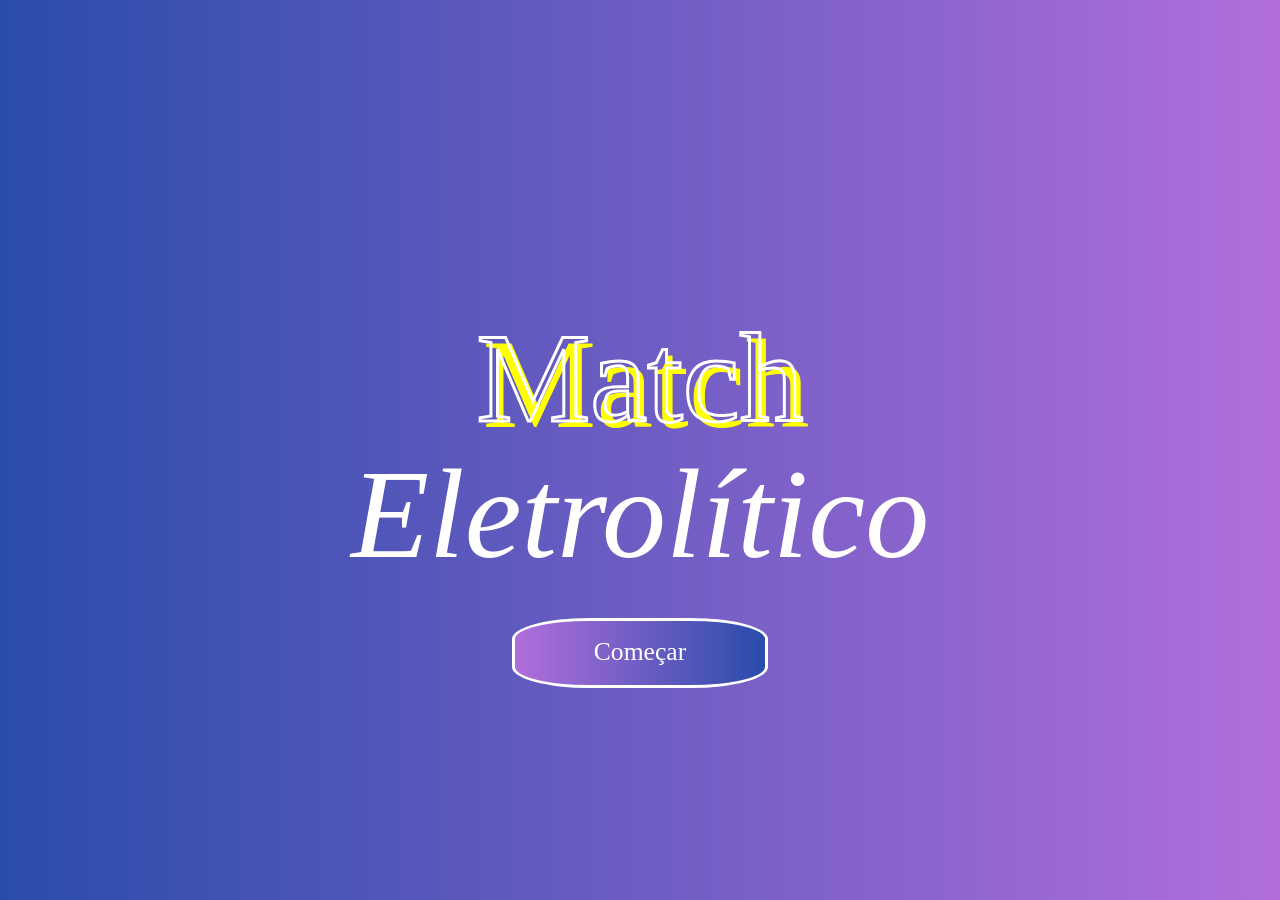
<file: index.html>
<!DOCTYPE html>
<html lang="pt-BR">
<head>
    <meta charset="UTF-8">
    <meta name="viewport" content="width=device-width, initial-scale=1, maximum-scale=1, user-scalable=no">
    <link rel="stylesheet" href="assets/css/index.css">
    <link href="https://cdn.jsdelivr.net/npm/bootstrap@5.3.8/dist/css/bootstrap.min.css" rel="stylesheet" integrity="sha384-sRIl4kxILFvY47J16cr9ZwB07vP4J8+LH7qKQnuqkuIAvNWLzeN8tE5YBujZqJLB" crossorigin="anonymous">
    <script src="https://cdn.jsdelivr.net/npm/bootstrap@5.3.8/dist/js/bootstrap.bundle.min.js" integrity="sha384-FKyoEForCGlyvwx9Hj09JcYn3nv7wiPVlz7YYwJrWVcXK/BmnVDxM+D2scQbITxI" crossorigin="anonymous"></script>
    <title>Disturbios Hidroelétricos</title>
</head>
<body>
<div class="content">  
        <h1>Match</h1>
        <h2>Eletrolítico</h2>
    <div class="botao">
        <a href="regras.html" class="btn-3 comecar" role="button">Começar</a>
    </div>
 <!--   <div class="container">
        <div class="gota azul fina"></div>
        <div class="gota azul media"></div>
        <div class="gota azul media"></div>
        <div class="gota vermelha fina"></div>
        <div class="gota vermelha media"></div>
        <div class="gota vermelha media"></div>
    </div>-->
</div>
</body>
</html>
</file>
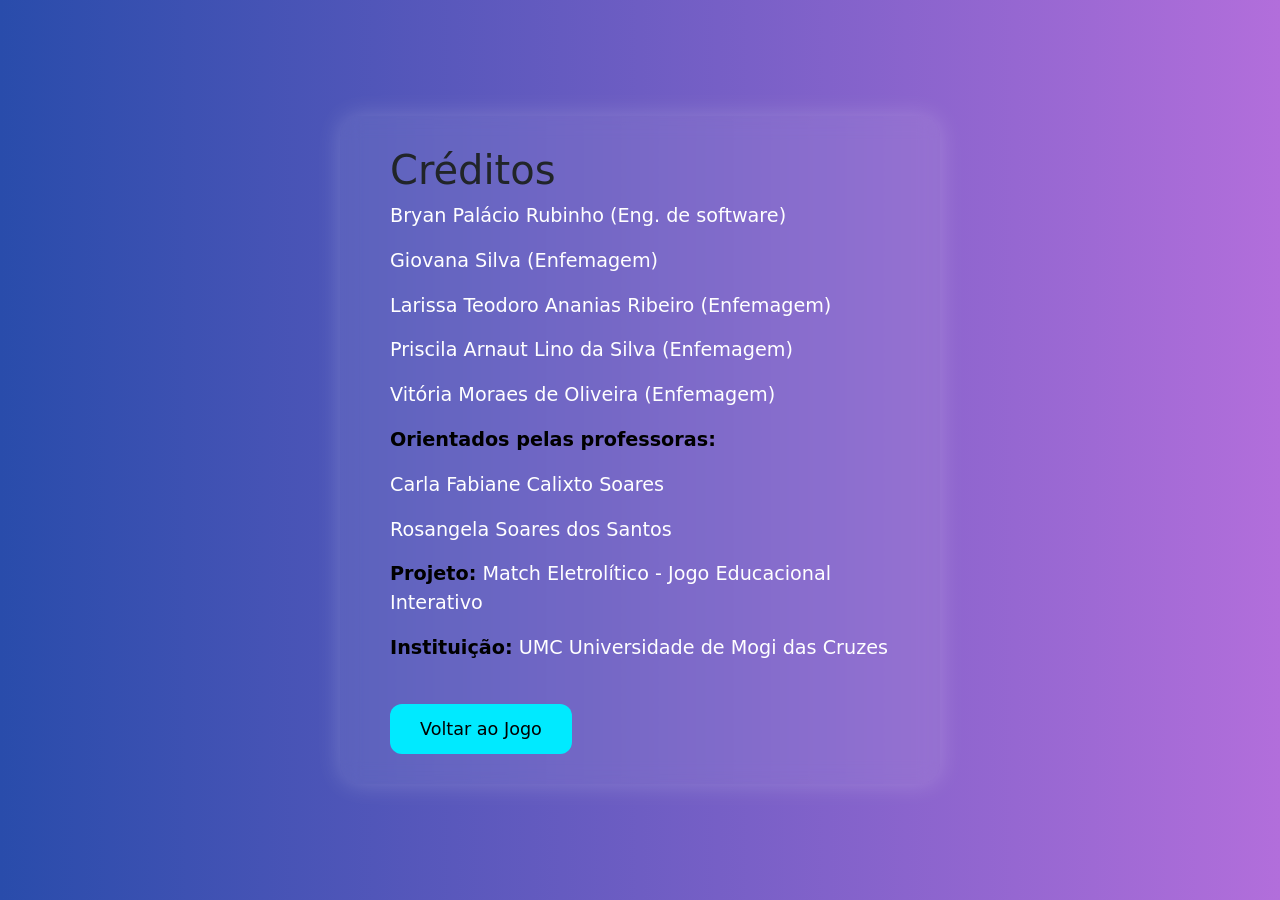
<file: creditos.html>
<!DOCTYPE html>
<html lang="pt-BR">
<head>
  <meta charset="UTF-8" />
  <meta name="viewport" content="width=device-width, initial-scale=1.0" />
  <title>Créditos - Match Eletrolítico</title>
  <link rel="stylesheet" href="assets/css/creditos.css">
  <link href="https://cdn.jsdelivr.net/npm/bootstrap@5.3.8/dist/css/bootstrap.min.css" rel="stylesheet">

</head>
<body>
  <div class="creditos-container">
    <h1>Créditos</h1>
    <p> Bryan Palácio Rubinho (Eng. de software)</p>
    <p> Giovana Silva (Enfemagem)</p>
    <p> Larissa Teodoro Ananias Ribeiro (Enfemagem)</p>
    <p> Priscila Arnaut Lino da Silva (Enfemagem)</p>
    <p> Vitória Moraes de Oliveira (Enfemagem)</p>
    
    <p><strong>Orientados pelas professoras:</strong></p>
    <p>Carla Fabiane Calixto Soares</p>
    <p>Rosangela Soares dos Santos</p>
    <p><strong>Projeto:</strong> Match Eletrolítico - Jogo Educacional Interativo</p>
    <p><strong>Instituição:</strong> UMC Universidade de Mogi das Cruzes</p>

    <button class="btn-voltar" onclick="window.location.href='jogo.html'">Voltar ao Jogo</button>
  </div>
</body>
</html>
</file>
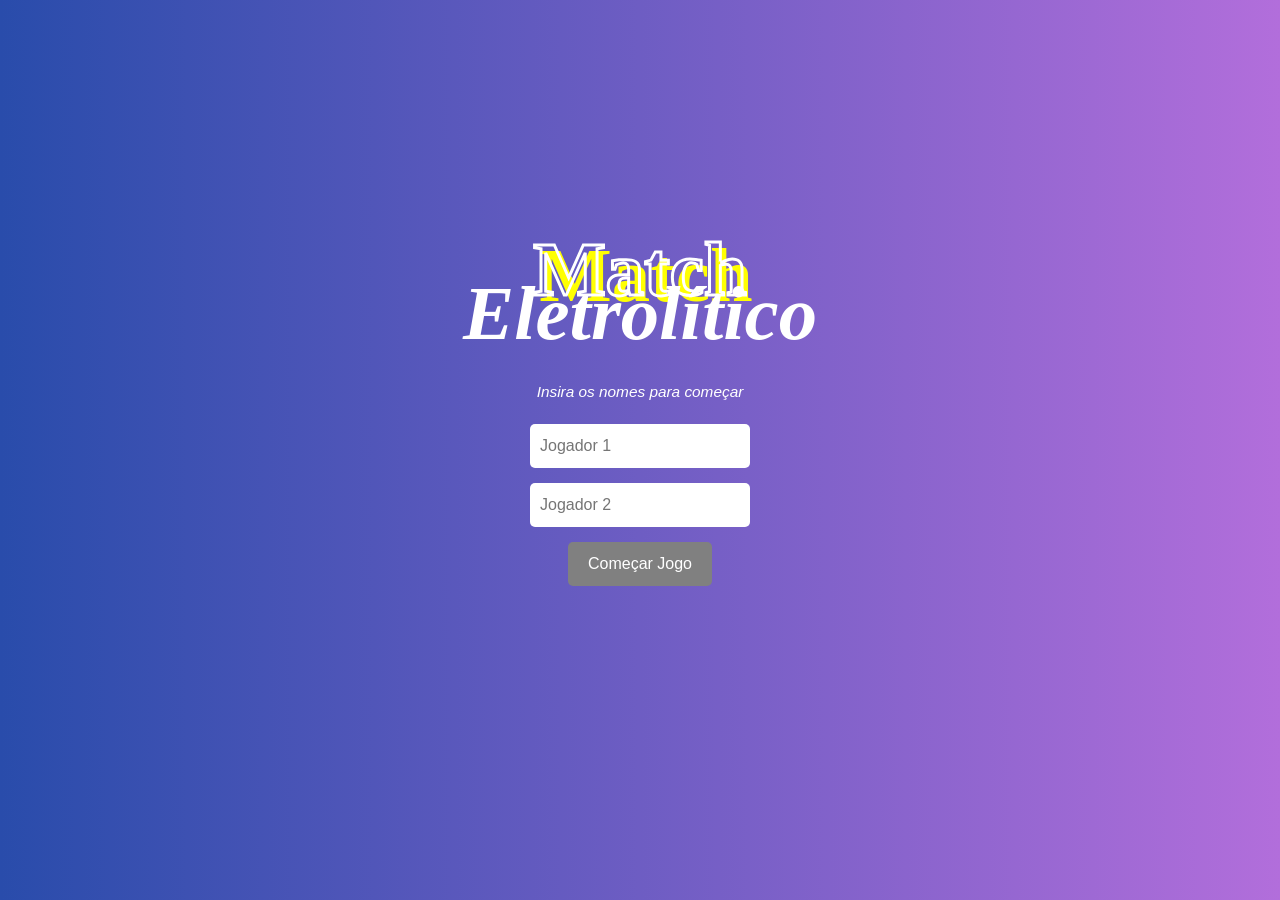
<file: jogo.html>
<!DOCTYPE html>
<html lang="pt-BR">
<head>
  <meta charset="UTF-8" />
  <meta name="viewport" content="width=device-width, initial-scale=1.0" />
  <title>Match Eletrolítico</title>
  <link rel="stylesheet" href="assets/css/jogo.css" />
  <link href="https://cdn.jsdelivr.net/npm/bootstrap@5.3.8/dist/css/bootstrap.min.css" rel="stylesheet">
</head>
<body>
  <!-- Tela inicial -->
  <div class="mask">
    <h1>Match</h1>
    <h2>Eletrolítico</h2>
    <h3>Insira os nomes para começar</h3>
    <input type="text" class="player1" placeholder="Jogador 1" />
    <input type="text" class="player2" placeholder="Jogador 2" />
    <button class="startBtn" disabled>Começar Jogo</button>
  </div>

  <!-- Conteúdo do jogo -->
  <div class="content">
    
    <!-- Indicação de vez -->
    <div class="turn-indicator" style="display:none;">
      <h3 id="vez">Vez de: Jogador 1</h3>
    </div>

    <!-- Placar -->
    <div class="scoreboard">
      <span id="player1">Jogador 1: 0</span>
      <span id="player2">Jogador 2: 0</span>
    </div>

    <!-- Cartas -->
    <div class="grid"></div>
  </div>

  <!-- Popup do Par -->
  <div id="popupPar" class="popup">
    <div class="popup-content">
      <button class="close-btn">&times;</button>
      <h2>Parabéns! Você encontrou um par!</h2>
      <div class="popup-body card-container">
        <!-- Imagens e textos do par aparecem aqui via JS -->
      </div>
    </div>
  </div>

<!-- Popup Final -->
<div id="popupFinal" class="popup">
  <div class="popup-content">
    <button class="close-btn">&times;</button>
    <div class="victory">
      <h1>Parabéns!</h1>
      <h2>Vocês completaram o jogo!</h2>
      <p id="winner-text"></p>
    </div>
    <div class="buttons">
      <button class="play-again">Jogar Novamente</button>
      <button class="credits" onclick="window.location.href='creditos.html'">Créditos</button>
    </div>
  </div>
</div>

  <script src="assets/js/scripts.js" defer></script>
</body>
</html>
</file>
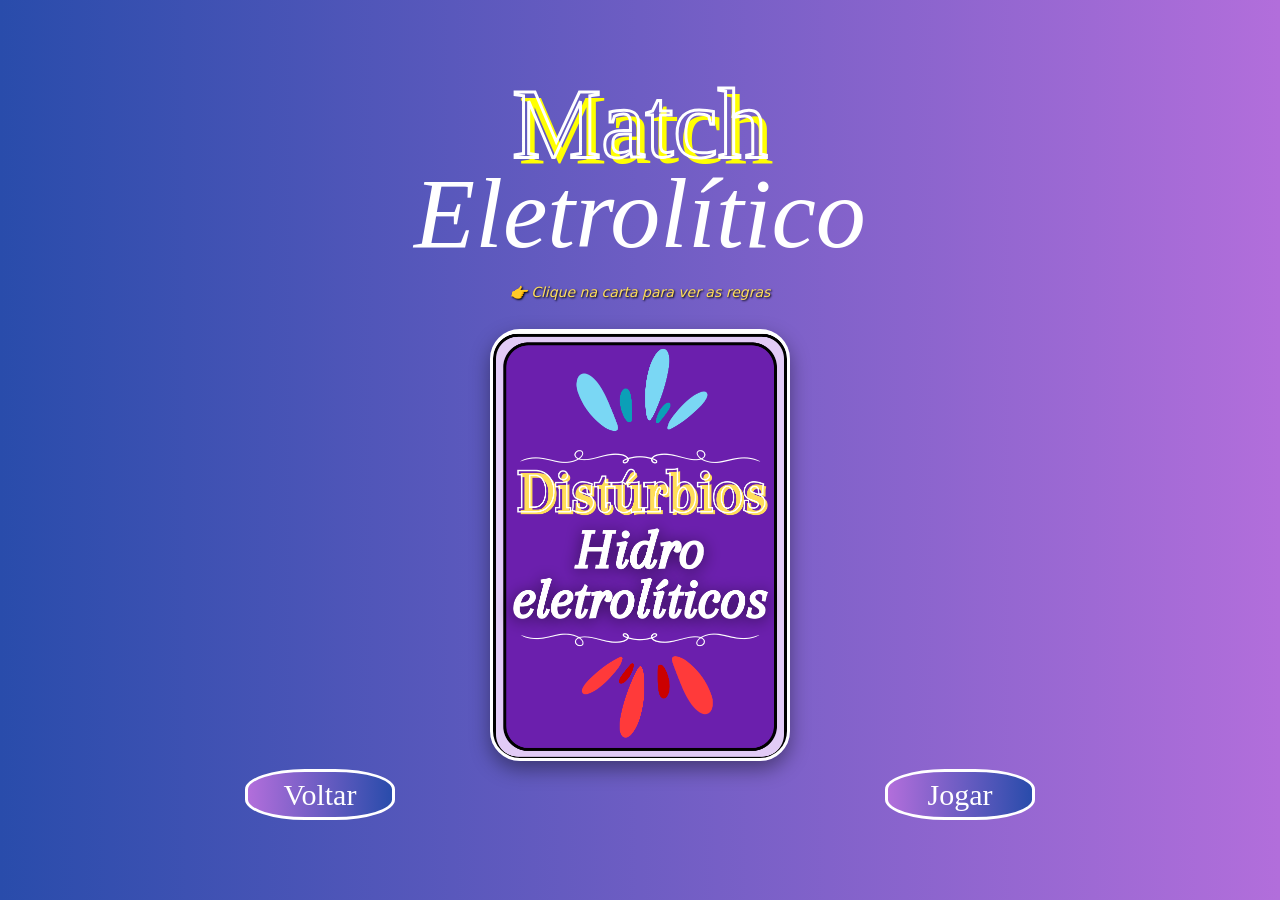
<file: regras.html>
<!DOCTYPE html>
<html lang="pt-BR">
    <head>
        <meta charset="utf-8">
        <title>Regras</title>
        <meta name="viewport" content="width=device-width, initial-scale=1, maximum-scale=1, user-scalable=no">
        <link rel="stylesheet" href="assets/css/regras.css">
        <link href="https://cdn.jsdelivr.net/npm/bootstrap@5.3.8/dist/css/bootstrap.min.css" rel="stylesheet" integrity="sha384-sRIl4kxILFvY47J16cr9ZwB07vP4J8+LH7qKQnuqkuIAvNWLzeN8tE5YBujZqJLB" crossorigin="anonymous">
        <script src="https://cdn.jsdelivr.net/npm/bootstrap@5.3.8/dist/js/bootstrap.bundle.min.js" integrity="sha384-FKyoEForCGlyvwx9Hj09JcYn3nv7wiPVlz7YYwJrWVcXK/BmnVDxM+D2scQbITxI" crossorigin="anonymous"></script>
        <script src="./assets/js/cartaregra.js" defer></script>
    </head>
    <body>
    <div class="titulos"></div>   
        <h1>Match</h1>
        <h2>Eletrolítico</h2>
        <p class="clique-texto">👉 Clique na carta para ver as regras</p>
    </div>
    <div class="carta-regras">
        <div class="carta" id="carta">
    <div class="carta-inner">
    <!-- Frente da carta -->
    <div class="carta-front"></div>
    <!-- Verso da carta (Regras) -->
    <div class="carta-back"></div>
  </div>
</div>
        <div class="botao_regras">    <!--div para botoes da pagina regras-->
            <a href="index.html" class=" btn-3 regras" role="button">Voltar</a>
            <a href="jogo.html" class=" btn-3 regras" role="button">Jogar</a>
        </div>
    
    </body>
</html>
</file>
<file: assets/css/index.css>
body{
  background: linear-gradient(to right, #294CAB, #B26EDB);
  display: flex;
  flex-direction: column;
  height: 100vh;
  justify-content: center;
  overflow: hidden;
  margin: 0;
  padding: 0;
  font-family:'Arapey' , sans-serif;
}
html {
  scroll-behavior: smooth;
  font-size: 16px;
}
/* ----- Títulos ----- */
h1 {
  font-size: 10vw !important; /* responsivo */
  font-weight: bold;
  font-family: "Arapey", serif;
  -webkit-text-fill-color: transparent;
  -webkit-text-stroke: 3px #fff;
  text-shadow: 6px 6px 0 #ffff02;
  text-align: center;
  margin-top: 10vh !important;
  margin-bottom: -2vh !important;
  color: white;
}

h2 {
  font-size: 10vw !important; /* responsivo */
  font-style: italic;
  font-weight: bold;
  font-family: "Arapey", serif;
  -webkit-text-fill-color: white;
  text-align: center;
}

/* ----- Botão ----- */
.botao {
  display: flex;
  justify-content: center;
  margin-top: 2vh !important;
}

.btn-3.comecar {
  width: 20vw; /* responsivo */
  background: linear-gradient(to left, #294CAB, #B26EDB);
  border-radius: 30%;
  border: solid;
  color: white;
  font-size: 2vw;
  font-family: "Arapey";
  text-align: center;
  text-decoration: none;
  display: inline-flex;
  justify-content: center;
  align-items: center;
  padding: 1vw 2vw;
}

.btn-3:hover {
  background-color: #ab299a;
  transform: scale(1.05);
}

/* ----- Container principal ----- */
.content {
  position: relative;
  display: flex;
  flex-direction: column;
  align-items: center;
  justify-content: center;
  overflow: visible;
}

/* ----- Gotas ----- */
.gota {
  position: absolute;
  border-radius: 50% 50% 50% 50% / 60% 60% 40% 40%;
  opacity: 0.8;
  z-index: -1; /* fica atrás do texto */
}

/* Cores */
.azul { background: #007bff; }
.vermelha { background: #ff3b3b; }

/* ----- Posições Responsivas ----- */
.gota:nth-child(1) {
  width: 5vw; height: 13vw;
  left: 25%;
  top: 5%;
  transform: rotate(-210deg);
}
.gota:nth-child(2) {
  width: 3vw; height: 10vw;
  left: 23%;
  top: 18%;
  transform: rotate(-260deg);
}
.gota:nth-child(3) {
  width: 3vw; height: 10vw;
  left: 30%;
  top: 20%;
  transform: rotate(-160deg);
}
.gota:nth-child(4) {
  width: 6vw; height: 10vw;
  right: 36%;
  top: 38%;
  transform: rotate(-140deg);
}
.gota:nth-child(5) {
  width: 5vw; height: 9vw;
  right: 33%;
  top: 30%;
  transform: rotate(-190deg);
}
.gota:nth-child(6) {
  width: 6vw; height: 10vw;
  right: 38%;
  top: 42%;
  transform: rotate(-105deg);
}

/* ----- Ajuste para telas menores ----- */
@media (max-width: 600px) {
  h1, h2 {
    font-size: 14vw !important;
  }

  .gota {
    opacity: 0.7;
  }

  .btn-3.comecar {
    width: 50vw;
    font-size: 4vw;
  }
}
</file>
<file: assets/css/creditos.css>
body {
      background: linear-gradient(to right, #294CAB, #B26EDB);
      color: white;
      font-family: 'Poppins', sans-serif;
      text-align: center;
      display: flex;
      flex-direction: column;
      justify-content: center;
      align-items: center;
      min-height: 100vh;
      padding: 30px;
    }
    .creditos-container {
      background: rgba(255, 255, 255, 0.08);
      padding: 30px 50px;
      border-radius: 20px;
      box-shadow: 0 0 25px rgba(255,255,255,0.2);
      max-width: 600px;
      backdrop-filter: blur(10px);
    }
    h1 {
      font-size: 2.8em;
      margin-bottom: 15px;
      color: #00eaff;
    }
    strong{
      color:black;
    }
    p {
      color: white;
      font-size: 1.2em;
      margin: 10px 0;
    }
    .btn-voltar {
      margin-top: 25px;
      background-color: #00eaff;
      color: #000;
      border: none;
      padding: 12px 30px;
      border-radius: 12px;
      font-size: 1.1em;
      transition: 0.3s;
    }
    .btn-voltar:hover {
      background-color: #fff;
      color: #000;
      transform: scale(1.05);
    }
</file>
<file: assets/css/jogo.css>
/* === ESTILO GERAL === */
body {
  display: flex;
  flex-direction: column;
  justify-content: center;
  align-items: center;
  background: linear-gradient(to right, #294CAB, #B26EDB);
  font-family: Arial, sans-serif;
  min-height: 100vh;
  margin: 0;
  overflow-x: hidden;
}

/* === TÍTULOS === */
h1 {
  font-size: 8vw !important;
  font-weight: bold;
  font-family: "Arapey", serif;
  -webkit-text-fill-color: transparent;
  -webkit-text-stroke: 3px #fff;
  text-shadow: 3px 3px 0 #ffff02;
  text-align: center;
  margin-top: -4vh !important;
  margin-bottom: -2vh !important;
  color: white;
}

h2 {
  font-size: 5vw !important;
  font-style: italic;
  font-weight: bold;
  font-family: "Arapey", serif;
  -webkit-text-fill-color: white;
  text-align: center;
}

/* === CONTEÚDO PRINCIPAL === */
.content {
  display: flex;
  flex-direction: column;
  align-items: center;
  justify-content: center;
  width: 100%;
}

/* === GRID DE CARTAS === */
.grid {
  display: grid;
  grid-template-columns: repeat(8, 1fr);
  gap: 10px;
  justify-content: center;
  align-items: center;
  margin: 20px auto;
  width: fit-content;
}

.card {
  aspect-ratio: 3/4;
  width: 120px;
  position: relative;
  transition: all 400ms ease;
  transform-style: preserve-3d;
  cursor: pointer;
}

.card.reveal-card {
  transform: rotateY(180deg);
}

.face {
  backface-visibility: hidden;
  border-radius: 5px;
  width: 100%;
  height: 100%;
  position: absolute;
}

.front {
  transform: rotateY(180deg);
  background-size: cover;
  background-position: center;
}

.back {
  background-image: url('../imagens/tras.png');
  background-size: cover;
  background-position: center;
}

/* === PLACAR E VEZ === */
.scoreboard {
  display: flex;
  justify-content: space-between;
  width: 100%;
  max-width: 800px;
  margin: 20px auto;
  color: #fff;
  font-size: 20px;
  font-weight: bold;
}

.turn-indicator {
  text-align: center;
  margin: 20px 0;
  color: #fff;
  font-size: 18px;
  font-weight: bold;
}

/* === POPUP GERAL === */
.popup {
  display: none;
  position: fixed;
  z-index: 1000;
  inset: 0;
  background: rgba(0,0,0,0.7);
  justify-content: center;
  align-items: center;
  overflow: auto;
  padding: 20px;
}

.popup.active {
  display: flex;
  animation: fadeIn 0.3s ease-in-out;
}

@keyframes fadeIn {
  from { transform: scale(0.9); opacity: 0; }
  to { transform: scale(1); opacity: 1; }
}

/* === CONTEÚDO DO POPUP === */
.popup-content {
  background: #fff;
  border-radius: 15px;
  padding: 50px 40px;
  width: 90%;
  max-width: 950px;
  max-height: 85vh;
  overflow-y: auto;
  text-align: center;
  position: relative;
  color: #000;
  box-shadow: 0 0 20px rgba(0,0,0,0.4);
}

.popup-content h1 {
  color: #000 !important;
  -webkit-text-fill-color: #000 !important;
  font-size: 2em;
  font-family: "Arapey";
}

.popup-content h2 {
  font-size: 1.8em !important;
  font-style: italic;
  font-weight: bold;
  font-family: "Arapey", serif;
  -webkit-text-fill-color: rgb(22, 22, 22);
  margin-bottom: 20px;
}

/* === FECHAR POPUP  === */
.close-btn {
  position: absolute;
  top: 15px;
  right: 20px;
  font-size: 2em;
  cursor: pointer;
  color: #000;
  background: none;
  border: none;
  font-weight: bold;
  transition: 0.3s;
  z-index: 1002; /* garante que está acima de tudo */
  pointer-events: auto; /* garante que pode clicar */
}

.popup-content {
  position: relative;
  z-index: 1001;
}

.close-btn:hover {
  color: #c62828;
  transform: rotate(90deg);
}

/* === CARTAS NO POPUP === */
.popup-content .card-container {
  display: flex;
  flex-wrap: wrap;
  justify-content: center;
  gap: 25px;
  margin-top: 30px;
}

.popup-content img.card-popup {
  width: 220px;
  height: auto;
  max-width: 90%;
  border-radius: 15px;
  box-shadow: 0 0 12px rgba(0,0,0,0.2);
  transition: transform 0.3s ease;
}

.popup-content img.card-popup:hover {
  transform: scale(1.05);
}

/* === MÁSCARA DE ENTRADA === */
.mask {
  position: absolute;
  inset: 0;
  background: linear-gradient(to right, #294CAB, #B26EDB);
  display: flex;
  flex-direction: column;
  justify-content: center;
  align-items: center;
  gap: 15px;
  z-index: 9999;
  color: #fff;
  font-family: "Arapey", sans-serif;
  text-align: center;
}

.mask input {
  padding: 10px;
  font-size: 16px;
  border-radius: 5px;
  border: none;
}

.mask button {
  padding: 10px 20px;
  font-size: 16px;
  border: none;
  border-radius: 5px;
  background: linear-gradient(to left, #294CAB, #B26EDB);
  color: #fff;
  cursor: pointer;
}

.mask button:disabled {
  background: gray;
  cursor: not-allowed;
}

.mask h1 {
  font-size: 6vw !important;
  font-weight: bold;
  font-family: "Arapey", serif;
  -webkit-text-fill-color: transparent;
  -webkit-text-stroke: 3px #fff;
  text-shadow: 6px 6px 0 #ffff02;
  text-align: center;
  margin-top: -10vh !important;
  margin-bottom: -7vh !important;
}

.mask h2 {
  font-size: 6vw !important;
  font-style: italic;
  font-weight: bold;
  font-family: "Arapey", serif;
  -webkit-text-fill-color: white;
}

.mask h3 {
  font-size: 1.2vw;
  font-style: italic;
}

/* === POPUP FINAL (VITÓRIA) === */
.victory {
  text-align: center;
  padding: 40px;
  background: linear-gradient(to right, #B26EDB, #294CAB);
  border-radius: 20px;
  box-shadow: 0 0 15px rgba(0, 0, 0, 0.4);
  width: 95%;
  max-width: 750px;
  margin: 0 auto;
  color: #fff;
}

.victory h1 {
  font-family: "Arapey", serif;
  font-size: 2.5em;
  color: rgb(255, 255, 255) !important;
  -webkit-text-fill-color: #f5f2f2 !important;
  text-shadow: 2px 2px 4px rgba(255, 255, 255, 0.4);
}

.victory h2 {
  font-size: 1.6em;
  font-style: italic;
  color: rgb(248, 240, 240) !important;
  margin-bottom: 25px;
}


/* === BOTÕES FINAIS (CORRIGIDO) === */
.victory button.credits,
.victory button.play-again {
  background: #000;
  color: #fff;
  border: none;
  border-radius: 12px;
  font-weight: bold;
  padding: 14px 30px;
  margin: 10px 8px;
  cursor: pointer;
  font-size: 1.1em;
  transition: 0.3s ease;
  box-shadow: 0 4px 10px rgba(0,0,0,0.3);
}

.victory button:hover {
  background: #6b1fad;
  color: #fff;
  transform: scale(1.05);
}

/* ===== Estilo dos botões do popup final ===== */
#popupFinal .buttons {
  display: flex;
  justify-content: center;
  gap: 15px;
  margin-top: 25px;
}

#popupFinal .buttons button {
  background: linear-gradient(90deg, #8b5cf6, #3b82f6);
  color: white;
  border: none;
  border-radius: 8px;
  padding: 10px 18px;
  font-size: 16px;
  cursor: pointer;
  font-weight: 600;
  transition: all 0.3s ease;
  box-shadow: 0 4px 8px rgba(0, 0, 0, 0.2);
}

#popupFinal .buttons button:hover {
  transform: translateY(-2px);
  background: linear-gradient(90deg, #7c3aed, #2563eb);
  box-shadow: 0 6px 12px rgba(0, 0, 0, 0.25);
}

#popupFinal .close-btn {
  position: absolute;
  top: 10px;
  right: 15px;
  background: none;
  border: none;
  font-size: 24px;
  color: #000;
  cursor: pointer;
  transition: transform 0.2s;
}

#popupFinal .close-btn:hover {
  transform: scale(1.2);
  color: #8b5cf6;
}


/* === RESPONSIVO === */
@media (max-width: 1000px) {
  .grid {
    grid-template-columns: repeat(6, 1fr);
  }
  .card {
    width: 90px;
  }
}

@media (max-width: 700px) {
  .grid {
    grid-template-columns: repeat(4, 1fr);
  }
  .card {
    width: 70px;
  }
  .popup-content {
    width: 95%;
    padding: 25px 15px;
  }
  .popup-content img.card-popup {
    width: 130px;
  }
  .mask h3 {
    font-size: 3.5vw;
  }
}

@media (max-width: 450px) {
  .grid {
    grid-template-columns: repeat(3, 1fr);
  }
  .card {
    width: 60px;
  }
  .popup-content img.card-popup {
    width: 110px;
  }
}
/* Ajustes específicos para telas pequenas (celulares) */
@media (max-width: 600px) {
  .mask h1 {
    font-size: 70px !important; /* reduz o tamanho do Match */
    line-height: 1.1;
  }

  .mask h2 {
    font-size: 50px !important; /* ajusta Eletrolítico */
    margin-top: 20px; /* aproxima do Match */
  }

  .mask h3 {
    font-size: 18px;
  }

  .mask input {
    width: 80%;
    font-size: 16px;
  }

  .mask button {
    font-size: 18px;
    padding: 10px 20px;
  }
}
</file>
<file: assets/css/regras.css>
body{
  background: linear-gradient(to right, #294CAB, #B26EDB);
  display: flex;
  flex-direction: column;
  justify-content: center;
  
}
.botao_regras{
  display: flex;
  margin-top: 20px !important;
  height:40% ;
  justify-content: space-around; /* Espaço uniforme entre os botões */
}
.btn-3.regras{
  width: 150px;
  font-family: "Arapey", serif;
  background: linear-gradient(to left, #294CAB, #B26EDB);
  border-radius: 40%;
  border: solid;
  color: white;
  font-size: 30px;
  text-decoration: none; /* remove sublinhado do <a>*/
  display: flex;
  justify-content:center ;
  transition: background-color 0.3s ease, transform 0.2s ease;
}
.btn-3:hover { 
  background-color: #ab299a ;     /* Tom mais escuro no hover */
  transform: scale(1.05);        /* Efeito leve de crescimento */
}
h1 { 
  font-size: 100px !important;
  font-weight: bold; /*NEGRITO*/
  font-family: "Arapey", serif;
  -webkit-text-fill-color: transparent; /* preenchimento transparente das letras por cima*/
  -webkit-text-stroke: 3px #fff; /* contorno branco */
  text-shadow: 6px 6px 0 #ffff02; /* sombra amarela deslocada */
  text-align: center;
  color: white;
  margin-top: 5% !important;
}
h2{
  font-size:100px !important;
  font-style: italic ;
  font-weight: bold;
  font-family: "Arapey", serif;
  -webkit-text-fill-color: white; /* preenchimento branco */
  /*alinhamento no centro*/
  text-align: center;
  margin-top: -3% !important;

}
.carta {
  
  width: 300px;
  height: 420px;
  perspective: 1000px; /* profundidade 3D */
  margin: 10px auto;
  cursor: pointer;
}

.carta-inner {
  width: 100%;
  height: 100%;
  transition: transform 0.8s;
  transform-style: preserve-3d;
  position: relative;
}

/* Frente e verso */
.carta-front, .carta-back {
  position: absolute;
  width: 100%;
  height: 103%;
  border-radius: 30px;
  border: 3px solid #fff;
  box-shadow: 0 8px 20px rgba(0,0,0,0.4);
  backface-visibility: hidden; /* esconde o outro lado */
  display: flex;
  flex-direction: column;
  justify-content: center;
  align-items: center;
}

/* Frente da carta */
.carta-front {
  background-image: url('../imagens/tras.png');
  background-position: center;
  background-size: cover;
  color: #fff;
  font-family: "Georgia", serif;
  font-size: 24px;
  text-align: center;
  text-shadow: 2px 2px 0 #ffde59, -2px -2px 0 #000;
}

/* Verso da carta */
.carta-back {
  background-image: url('../imagens/regras.png');
  background-size: cover;
  background-position: center; 
  color: #333;
  font-family: Arial, sans-serif;
  transform: rotateY(180deg);
  padding: 20px;
  text-align: left;
  line-height: 1.5;
}

/* Quando vira */
.carta.virada .carta-inner {
  transform: rotateY(180deg) scale(1.50); /* gira e cresce */
}

.clique-texto {
  
  font-size: 14px;
  font-style: italic;
  color: #ffde59;
  text-shadow: 1px 1px 2px #000;
  text-align: center;
}
@media (max-width: 800px) {
  h1, h2 {
    font-size: 14vw !important;
  }

  .gota {
    opacity: 0.7;
  }

  .btn-3.comecar {
    width: 50vw;
    font-size: 4vw;
  }
}
</file>
